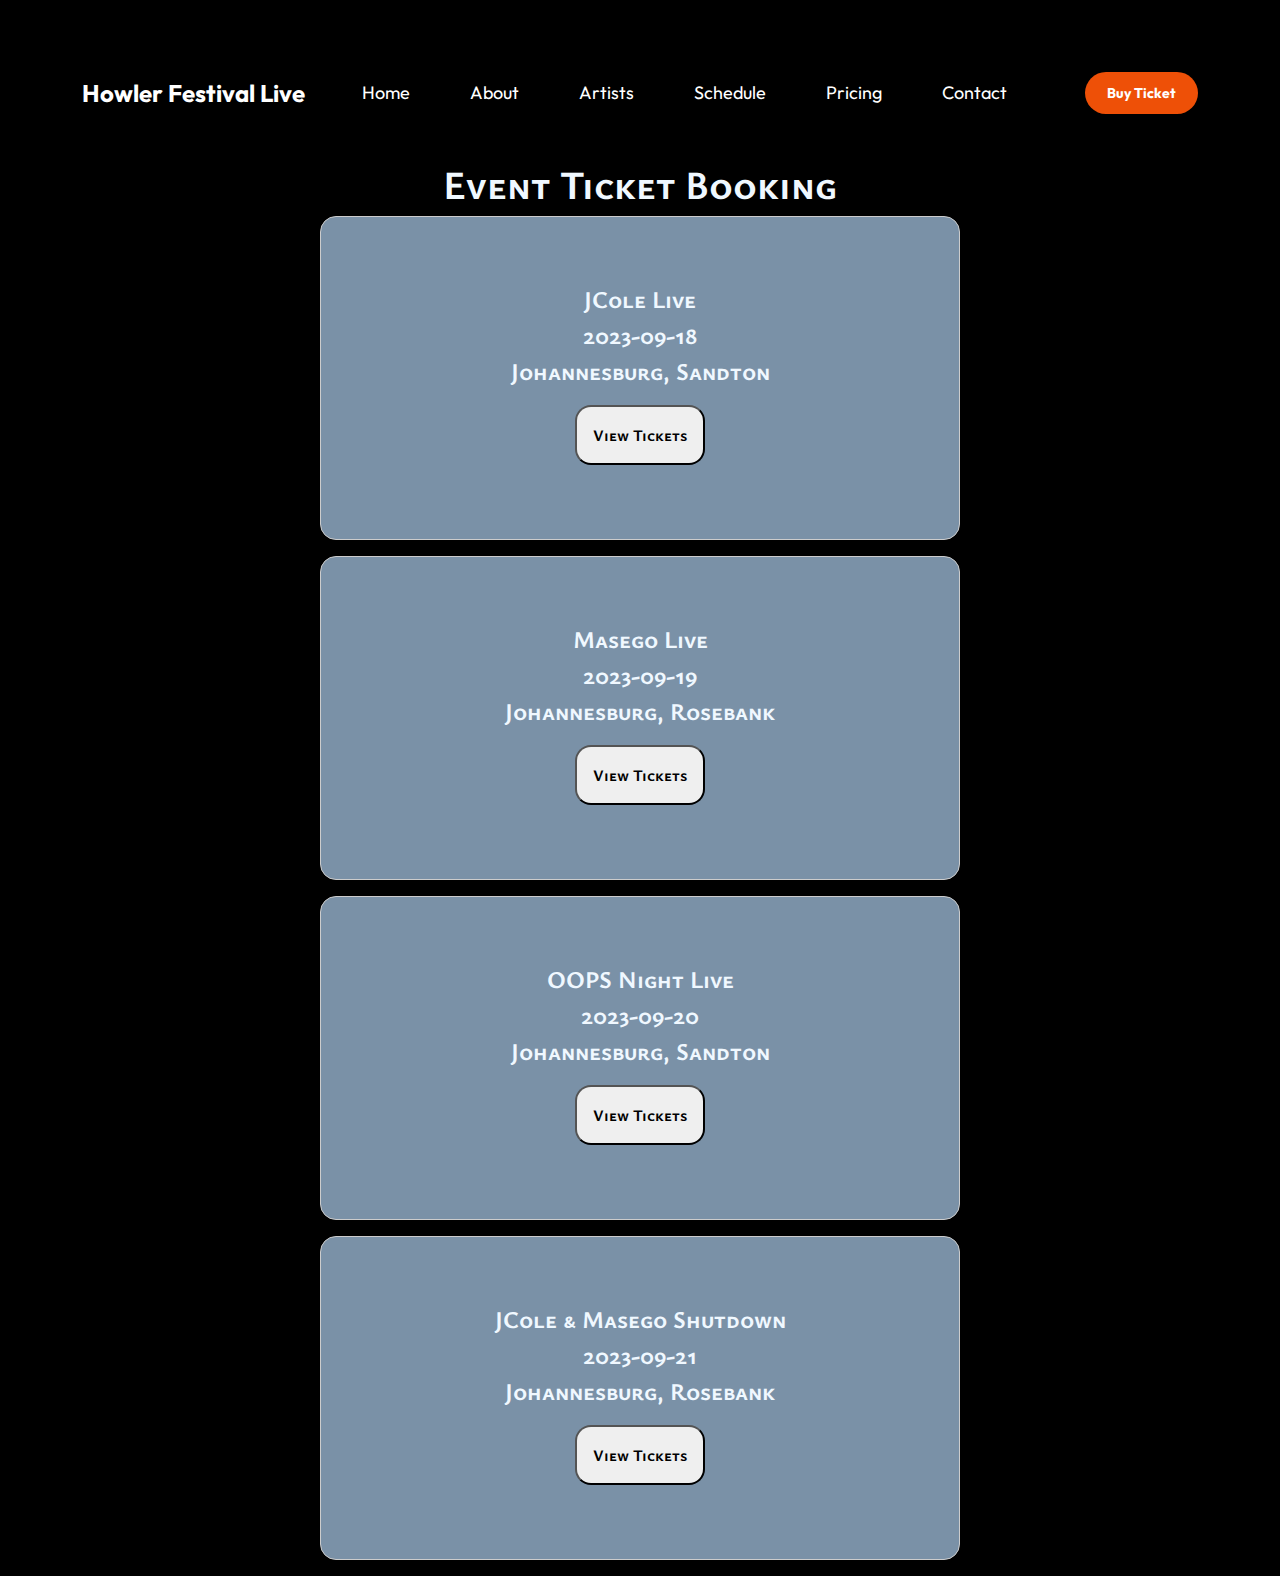
<file: ticket.html>
<!doctype html>
<html lang="en">

<head>
    <meta charset="utf-8">
    <meta name="viewport" content="width=device-width, initial-scale=1">

    <meta name="description" content="">
    <meta name="author" content="">

    <title>Buy Tickets</title>

    <!-- CSS FILES -->
    <link rel="preconnect" href="https://fonts.googleapis.com">

    <link rel="preconnect" href="https://fonts.gstatic.com" crossorigin>

    <link href="https://fonts.googleapis.com/css2?family=Outfit:wght@100;200;400;700&display=swap" rel="stylesheet">

    <link href="css/bootstrap.min.css" rel="stylesheet">

    <link href="css/bootstrap-icons.css" rel="stylesheet">

    <!-- C S S  L I N K E D  -->
    <link href="css/templatemo-festava-live.css" rel="stylesheet">

    <link rel="stylesheet" href="./css/style-ticket-form.css">

    <!--  F O N T A W E S O M E   C D N  -->
    <link href="https://cdnjs.cloudflare.com/ajax/libs/font-awesome/5.13.0/css/all.min.css" rel="stylesheet">

      <!-- G O O G L E   F O N T S  -->
      <link rel="preconnect" href="https://fonts.googleapis.com">
      <link rel="preconnect" href="https://fonts.gstatic.com" crossorigin>
      <link href="https://fonts.googleapis.com/css2?family=Ysabeau+SC:wght@500&display=swap" rel="stylesheet">


    <!--

TemplateMo 583 Festava Live

https://templatemo.com/tm-583-festava-live

-->

</head>

<body>

    <main>
        <!-- n a v i g a t i o n    s e c t i o n  -->
        <nav class="navbar navbar-expand-lg">
            <div class="container">
                <a class="navbar-brand" href="index.html">
                    Howler Festival Live
                </a>
    
                <a href="ticket.html" class="btn custom-btn d-lg-none ms-auto me-4">Buy Ticket</a>
    
                <button class="navbar-toggler" type="button" data-bs-toggle="collapse" data-bs-target="#navbarNav"
                    aria-controls="navbarNav" aria-expanded="false" aria-label="Toggle navigation">
                    <span class="navbar-toggler-icon"></span>
                </button>
    
                <!-- p a g e   l i n k s  -->
                <div class="collapse navbar-collapse" id="navbarNav">
                    <ul class="navbar-nav align-items-lg-center ms-auto me-lg-5">
                        <li class="nav-item">
                            <a class="nav-link click-scroll" href="index.html">Home</a>
                        </li>
    
                        <li class="nav-item">
                            <a class="nav-link click-scroll" href="index.html#section_2">About</a>
                        </li>
    
                        <li class="nav-item">
                            <a class="nav-link click-scroll" href="index.html#section_3">Artists</a>
                        </li>
    
                        <li class="nav-item">
                            <a class="nav-link click-scroll" href="index.html#section_4">Schedule</a>
                        </li>
    
                        <li class="nav-item">
                            <a class="nav-link click-scroll" href="index.html#section_5">Pricing</a>
                        </li>
    
                        <li class="nav-item">
                            <a class="nav-link click-scroll" href="index.html#section_6">Contact</a>
                        </li>
                    </ul>
    
                    <a href="ticket.html" class="btn custom-btn d-lg-block d-none">Buy Ticket</a>
                </div>
            </div>
        </nav>
    
        <!-- T I C K E T   F O R M  -->
    
        <h1 class="event-ticket-heading">Event Ticket Booking</h1>
    
        <div id="event-list">
            <!-- Event cards will be dynamically generated here -->
        </div>
    
        <div id="ticket-modal" class="modal">
            <div class="modal-content">
                <span class="close">&times;</span>
                <h2 id="event-name"></h2>
                <p>Date: <span id="event-date"></span></p>
                <p>Location: <span id="event-location"></span></p>
                <p>Select number of tickets:</p>
                <input type="number" id="ticket-quantity" min="1" max="10">
                <button id="book-now">Book Now</button>
                
            </div>
        </div>
    
        <div id="confirmation-modal" class="modal">
            <div class="modal-content">
                <span class="close">&times;</span>
                <h2>Booking Confirmation</h2>
                <p>Event: <span id="confirmation-event"></span></p>
                <p>Date: <span id="confirmation-date"></span></p>
                <p>Location: <span id="confirmation-location"></span></p>
                <p>Tickets: <span id="confirmation-tickets"></span></p>
                <p>Confirmation Number: <span id="confirmation-number"></span></p>
            </div>
        </div>
    </main>
    
    <!-- JAVASCRIPT FILES -->
    <script src="js/jquery.min.js"></script>
    <script src="js/bootstrap.min.js"></script>
    <script src="js/jquery.sticky.js"></script>
    <script src="js/custom.js"></script>
    
    <!-- LINKING JAVASCRIPT -->
    <script defer src="./js/main-ticket-form.js"></script>
    

</body>

</html>
</file>
<file: css/templatemo-festava-live.css>
/*

TemplateMo 583 Festava Live

https://templatemo.com/tm-583-festava-live

*/


/*---------------------------------------
  CUSTOM PROPERTIES ( VARIABLES )             
-----------------------------------------*/
:root {
  --white-color:                  #ffffff;
  --primary-color:                #F8CB2E;
  --secondary-color:              #EE5007;
  --section-bg-color:             #f0f8ff;
  --custom-btn-bg-color:          #EE5007;
  --custom-btn-bg-hover-color:    #c01f27;
  --dark-color:                   #000000;
  --p-color:                      #717275;
  --border-color:                 #7fffd4;
  --link-hover-color:             #B22727;

  --body-font-family:             'Outfit', sans-serif;

  --h1-font-size:                 74px;
  --h2-font-size:                 46px;
  --h3-font-size:                 32px;
  --h4-font-size:                 28px;
  --h5-font-size:                 24px;
  --h6-font-size:                 22px;
  --p-font-size:                  18px;
  --btn-font-size:                14px;
  --copyright-font-size:          16px;

  --border-radius-large:          100px;
  --border-radius-medium:         20px;
  --border-radius-small:          10px;

  --font-weight-light:            300;
  --font-weight-normal:           400;
  --font-weight-bold:             700;
}

body {
  background-color: var(--white-color);
  font-family: var(--body-font-family); 
}


/*---------------------------------------
  TYPOGRAPHY               
-----------------------------------------*/

h2,
h3,
h4,
h5,
h6 {
  color: var(--dark-color);
}

h1,
h2,
h3,
h4,
h5,
h6 {
  font-weight: var(--font-weight-bold);
}

h1 {
  font-size: var(--h1-font-size);
}

h2 {
  font-size: var(--h2-font-size);
}

h3 {
  font-size: var(--h3-font-size);
}

h4 {
  font-size: var(--h4-font-size);
}

h5 {
  font-size: var(--h5-font-size);
}

h6 {
  font-size: var(--h6-font-size);
}

p {
  color: var(--p-color);
  font-size: var(--p-font-size);
  font-weight: var(--font-weight-light);
}

ul li {
  color: var(--p-color);
  font-size: var(--p-font-size);
  font-weight: var(--font-weight-light);
}

a, 
button {
  touch-action: manipulation;
  transition: all 0.3s;
}

a {
  display: inline-block;
  color: var(--primary-color);
  text-decoration: none;
}

a:hover {
  color: var(--link-hover-color);
}

b,
strong {
  font-weight: var(--font-weight-bold);
}

.link-fx-1 {
  color: var(--white-color);
  position: relative;
  display: inline-flex;
  align-items: center;
  height: 32px;
  padding: 0 6px;
  text-decoration: none;
  -webkit-font-smoothing: antialiased;
  -moz-osx-font-smoothing: grayscale;
}

.link-fx-1:hover {
  color: var(--link-hover-color);
}

.link-fx-1:hover::before {
  transform: translateX(17px) scaleX(0);
  transition: transform .2s;
}

.link-fx-1:hover .icon circle {
  stroke-dashoffset: 200;
  transition: stroke-dashoffset .2s .1s;
}

.link-fx-1:hover .icon line {
  transform: rotate(-180deg);
}

.link-fx-1:hover .icon line:last-child {
  transform: rotate(180deg);
}

.link-fx-1::before {
  content: "";
  position: absolute;
  bottom: 0;
  left: 0;
  width: 100%;
  height: 1px;
  background-color: currentColor;
  transform-origin: right center;
  transition: transform .2s .1s;
}

.link-fx-1 .icon {
  position: absolute;
  right: 0;
  bottom: 0;
  transform: translateX(100%) rotate(90deg);
  font-size: 32px;
}

.icon {
  --size: 1em;
  height: var(--size);
  width: var(--size);
  display: inline-block;
  color: inherit;
  fill: currentColor;
  line-height: 1;
  flex-shrink: 0;
  max-width: initial;
}

.link-fx-1 .icon circle {
  stroke-dasharray: 100;
  stroke-dashoffset: 100;
  transition: stroke-dashoffset .2s;
}

.link-fx-1 .icon line {
  transition: transform .4s;
  transform-origin: 13px 15px;
}

.link-fx-1 .icon line:last-child {
  transform-origin: 19px 15px;
}


/*---------------------------------------
  SECTION               
-----------------------------------------*/
.section-padding {
  padding-top: 100px;
  padding-bottom: 100px;
}

.section-bg {
  background-color: var(--section-bg-color);
}

.section-overlay {
  background-color: var(--dark-color);
  position: absolute;
  top: 0;
  left: 0;
  pointer-events: none;
  width: 100%;
  height: 100%;
  opacity: 0.35;
}

.section-overlay + .container {
  position: relative;
}

.tab-content {
  background-color: var(--white-color);
  border-radius: var(--border-radius-medium);
  padding: 45px;
}

.nav-tabs {
  background-color: var(--section-bg-color);
  border-radius: var(--border-radius-large);
  border-bottom: 0;
  padding: 15px;
}

.nav-tabs .nav-link {
  border-radius: var(--border-radius-large);
  border: 0;
  padding: 15px 25px;
  transition: all 0.3s;
}

.nav-tabs .nav-link:first-child {
  margin-right: 15px;
}

.nav-tabs .nav-item.show .nav-link, 
.nav-tabs .nav-link.active,
.nav-tabs .nav-link:focus, 
.nav-tabs .nav-link:hover {
  background: var(--white-color);
  box-shadow: 0 1rem 3rem rgba(0,0,0,.175);
  color: var(--primary-color);
}

.nav-tabs h5 {
  color: var(--p-color); 
  margin-bottom: 0;
}

.nav-tabs .nav-link.active h5,
.nav-tabs .nav-link:focus h5, 
.nav-tabs .nav-link:hover h5 {
  color: var(--primary-color);
}


/*---------------------------------------
  CUSTOM ICON COLOR               
-----------------------------------------*/
.custom-icon {
  color: var(--secondary-color);
}


/*---------------------------------------
  CUSTOM BUTTON               
-----------------------------------------*/
.custom-btn {
  background: var(--custom-btn-bg-color);
  border: 2px solid transparent;
  border-radius: var(--border-radius-large);
  color: var(--white-color);
  font-size: var(--btn-font-size);
  font-weight: var(--font-weight-bold);
  line-height: normal;
  transition: all 0.3s;
  padding: 10px 20px;
}

.custom-btn:hover {
  background: var(--custom-btn-bg-hover-color);
  color: var(--white-color);
}

.custom-border-btn {
  background: transparent;
  border: 2px solid var(--custom-btn-bg-color);
  color: var(--custom-btn-bg-color);
}

.navbar-expand-lg .navbar-nav .nav-link.custom-btn:hover,
.custom-border-btn:hover {
  background: var(--custom-btn-bg-hover-color);
  border-color: transparent;
  color: var(--white-color);
}

.custom-btn-bg-white {
  border-color: var(--white-color);
  color: var(--white-color);
}


/*---------------------------------------
  VIDEO              
-----------------------------------------*/
.video-wrap {
  z-index: -100;
}

.custom-video {
  position: absolute;
  top: 0;
  left: 0;
  object-fit: cover;
  width: 100%;
  height: 100%;
}


/*---------------------------------------
  SITE HEADER              
-----------------------------------------*/
.site-header {
  background-color: var(--primary-color);
  padding-top: 12px;
  padding-bottom: 12px;
}


/*---------------------------------------
  NAVIGATION              
-----------------------------------------*/
.sticky-wrapper {
  position: absolute;
  top: 0;
  right: 0;
  left: 0;
  margin-top: 51px;
}

.sticky-wrapper.is-sticky .navbar {
  background-color: var(--dark-color);
}

.navbar {
  background: transparent;
  z-index: 9;
}

.navbar-brand,
.navbar-brand:hover {
  color: var(--white-color);
  font-size: var(--h5-font-size);
  font-weight: var(--font-weight-bold);
}

.navbar-expand-lg .navbar-nav .nav-link {
  border-radius: var(--border-radius-large);
  margin: 10px;
  padding: 10px 20px;
}

.navbar-nav .nav-link {
  display: inline-block;
  color: var(--white-color);
  font-size: var(--p-font-size);
  font-weight: var(--font-weight-normal);
  position: relative;
  padding-top: 15px;
  padding-bottom: 15px;
}

.navbar-nav .nav-link.active, 
.navbar-nav .nav-link:hover {
  color: var(--secondary-color);
}

.navbar-toggler {
  border: 0;
  padding: 0;
  cursor: pointer;
  margin: 0;
  width: 30px;
  height: 35px;
  outline: none;
}

.navbar-toggler:focus {
  outline: none;
  box-shadow: none;
}

.navbar-toggler[aria-expanded="true"] .navbar-toggler-icon {
  background: transparent;
}

.navbar-toggler[aria-expanded="true"] .navbar-toggler-icon:before,
.navbar-toggler[aria-expanded="true"] .navbar-toggler-icon:after {
  transition: top 300ms 50ms ease, -webkit-transform 300ms 350ms ease;
  transition: top 300ms 50ms ease, transform 300ms 350ms ease;
  transition: top 300ms 50ms ease, transform 300ms 350ms ease, -webkit-transform 300ms 350ms ease;
  top: 0;
}

.navbar-toggler[aria-expanded="true"] .navbar-toggler-icon:before {
  transform: rotate(45deg);
}

.navbar-toggler[aria-expanded="true"] .navbar-toggler-icon:after {
  transform: rotate(-45deg);
}

.navbar-toggler .navbar-toggler-icon {
  background: var(--white-color);
  transition: background 10ms 300ms ease;
  display: block;
  width: 30px;
  height: 2px;
  position: relative;
}

.navbar-toggler .navbar-toggler-icon:before,
.navbar-toggler .navbar-toggler-icon:after {
  transition: top 300ms 350ms ease, -webkit-transform 300ms 50ms ease;
  transition: top 300ms 350ms ease, transform 300ms 50ms ease;
  transition: top 300ms 350ms ease, transform 300ms 50ms ease, -webkit-transform 300ms 50ms ease;
  position: absolute;
  right: 0;
  left: 0;
  background: var(--white-color);
  width: 30px;
  height: 2px;
  content: '';
}

.navbar-toggler .navbar-toggler-icon::before {
  top: -8px;
}

.navbar-toggler .navbar-toggler-icon::after {
  top: 8px;
}


/*---------------------------------------
  HERO        
-----------------------------------------*/
.hero-section {
  position: relative;
  overflow: hidden;
  padding-top: 100px;
  height: calc(100vh - 51px);
}

.hero-section small {
  color: var(--white-color);
  text-transform: uppercase;
}

.hero-section .section-overlay {
  z-index: 2;
  opacity: 0.45;
}

.hero-section .container {
  position: relative;
  z-index: 2;
  height: 100%;
  padding-bottom: 50px;
}

.hero-section .container .row {
  height: 100%;
}


/*---------------------------------------
  ABOUT              
-----------------------------------------*/
.about-section {
  background-image: url('../images/edward-unsplash-blur.jpg');
  background-color: #704010;
  background-repeat: no-repeat;
  background-size: cover;
  position: relative;
}

.about-image {
  border-radius: var(--border-radius-medium);
  display: block;
}

.about-text-wrap {
  position: relative;
}

.about-text-icon {
  background: var(--primary-color);
  border-radius: 100%;
  font-size: var(--h3-font-size);
  width: 70px;
  height: 70px;
  line-height: 70px;
  text-align: center;
}

.about-text-info {
  backdrop-filter: blur(5px) saturate(180%);
  -webkit-backdrop-filter: blur(5px) saturate(180%);
  background-color: rgba(255, 255, 255, 0.75);
  border-radius: var(--border-radius-medium);
  border: 1px solid rgba(209, 213, 219, 0.3);
  position: absolute;
  bottom: 0;
  right: 0;
  left: 0;
  margin: 20px;
  padding: 35px;
}


/*---------------------------------------
  TICKET               
-----------------------------------------*/
.ticket-section {
  background-image: url('../images/nicholas-green-unsplash-blur.jpg');
  background-repeat: no-repeat;
  background-size: cover;
  position: relative;
  padding-top: 130px;
}

.ticket-form {
  background: var(--white-color);
  border-radius: var(--border-radius-medium);
  padding: 50px;
}

.ticket-form .form-check {
  position: relative;
  min-height: 52px;
  padding-left: 35px;
}

.ticket-form .form-check .form-check-label {
  display: block;
  position: absolute;
  top: 50%;
  left: 50%;
  transform: translate(-50%, -50%);
  margin-top: 12px;
  margin-left: 35px;
  width: 100%;
  height: 100%;
}


/*---------------------------------------
  ARTISTS              
-----------------------------------------*/
.artists-thumb {
  position: relative;
  overflow: hidden;
  margin-bottom: 30px;
}

.artists-image {
  border-radius: var(--border-radius-medium);
  display: block;
  width: 100%;
}

.artists-thumb:hover .artists-hover {
  transform: translateY(0);
  opacity: 1;
}

.artists-hover {
  background-color: var(--primary-color);
  background-color: rgba(248, 203, 46, 0.75);
  border-radius: var(--border-radius-medium);
  backdrop-filter: blur(5px) saturate(180%);
  -webkit-backdrop-filter: blur(5px) saturate(180%);
  margin: 20px;
  padding: 35px;
  transition: all 0.5s ease;
  transform: translateY(100%);
  position: absolute;
  bottom: 0;
  right: 0;
  left: 0;
  opacity: 0;
}

.artists-hover p strong {
  color: var(--white-color);
  display: inline-block;
  min-width: 180px;
  margin-right: 20px;
}

.artists-hover p a {
  color: var(--secondary-color);
}

.artists-hover p a:hover {
  color: var(--white-color);
}

.artists-hover hr {
  margin: 1.5rem 0;
}


/*---------------------------------------
  SCHEDULE              
-----------------------------------------*/
.schedule-section {
  background-image: url('../images/nainoa-shizuru-unsplash-blur.jpg');
  background-color: #242424;
  background-repeat: no-repeat;
  background-position: center;
  background-size: cover;
}
.table-responsive {
	filter: drop-shadow(2px 2px 4px #606060);
}

.schedule-table {
  border-radius: var(--border-radius-medium);
  position: relative;
  overflow: hidden;
}

.schedule-table .bg-warning {
  background: #f0a5a5 !important;
}

.schedule-table thead th {
  background-color: var(--secondary-color);
}

.schedule-table th,
.schedule-table tr,
.schedule-table td {
  border-bottom-color: #363a3e;
  padding: 30px;
}

.schedule-table tr:last-child th,
.schedule-table tr:last-child td {
  border-bottom-color: transparent;
}

.schedule-table thead th {
  border-right: 1px solid #c7460a;
  border-bottom-color: transparent;
}

.schedule-table th + td {
  border-bottom: 0;
}

.schedule-table thead th:last-child {
  border-right-color: transparent;
}
 /* S C H E D U L E   S E C T I O N  I M A G E S */
 /* image 1  - masego left*/
.schedule-table .pop-background-image {
  background-image: url('../images/artists/masego-hp-gq-22jan19_b.webp');
}
/* image 2  jcole right*/
.schedule-table .rock-background-image {
  background-image: url('../images/artists/J-Cole11.webp');
}
/* image 3  */
.schedule-table .country-background-image {
  background-image: url('../images/artists/masego-hp-gq-22jan19_b.webp');
}

.table-background-image-wrap {
  background-repeat: no-repeat;
  background-position: center;
  background-size: cover;
  box-shadow: none;
  position: relative;
}

.schedule-table h3,
.schedule-table p {
  color: var(--white-color);
  position: relative;
  z-index: 2;
}


/*---------------------------------------
  PRICING              
-----------------------------------------*/
.pricing-thumb {
  border: 5px dotted var(--dark-color);
  border-radius: var(--border-radius-medium);
  position: relative;
  padding: 50px;
}

.pricing-thumb h3 small {
  display: inline-block;
  font-size: var(--p-font-size);
  margin-right: 15px;
}

.pricing-list {
  column-count: 2;
  padding-left: 20px;
}

.pricing-list-item {
  line-height: normal;
  margin-right: 10px;
  margin-bottom: 10px;
}

.pricing-tag {
  background-color: var(--secondary-color);
  border-radius: var(--border-radius-large);
  color: var(--white-color);
  font-weight: var(--font-weight-bold);
  text-align: center;
  display: flex;
  flex-direction: column;
  justify-content: center;
  align-items: center;
  width: 120px;
  height: 120px;
  position: absolute;
  top: 0;
  right: 0;
  margin: 20px;
}

.pricing-tag span {
  font-size: 180%;
  line-height: normal;
}

.pricing-thumb .link-fx-1 {
  color: var(--primary-color);
}

.pricing-thumb .link-fx-1:hover {
  color: var(--link-hover-color);
}


/*---------------------------------------
  CONTACT               
-----------------------------------------*/
.google-map {
  border-radius: var(--border-radius-medium);
}


/*---------------------------------------
  CUSTOM FORM               
-----------------------------------------*/
.custom-form .form-control {
  color: var(--p-color);
  margin-bottom: 24px;
  padding-top: 13px;
  padding-bottom: 13px;
  outline: none;
}

.custom-form button[type="submit"] {
  background: var(--custom-btn-bg-color);
  border: none;
  border-radius: var(--border-radius-large);
  color: var(--white-color);
  font-size: var(--p-font-size);
  font-weight: var(--font-weight-medium);
  transition: all 0.3s;
  margin-bottom: 0;
}

.custom-form button[type="submit"]:hover,
.custom-form button[type="submit"]:focus {
  background: var(--custom-btn-bg-hover-color);
  border-color: transparent;
}


/*---------------------------------------
  SITE FOOTER              
-----------------------------------------*/
.site-footer {
  background-color: var(--dark-color);
  position: relative;
  overflow: hidden;
  padding-bottom: 30px;
}

.site-footer-top {
  background-color: var(--secondary-color);
  background-image: url('../images/nainoa-shizuru-NcdG9mK3PBY-unsplash.jpg');
  background-repeat: no-repeat;
  margin-bottom: 70px;
  padding-top: 30px;
  padding-bottom: 30px;
}

.site-footer-bottom {
  border-top: 1px solid #1f1c1c;
  margin-top: 60px;
}

.site-footer-title {
  color: var(--primary-color); 
}

.site-footer-link,
.copyright-text {
  color: var(--white-color);
}

.site-footer-links {
  padding-left: 0;
}

.site-footer-link-item {
  list-style: none;
  display: inline-block;
  margin-right: 15px;
}

.copyright-text {
  font-size: var(--copyright-font-size);
}


/*---------------------------------------
  SOCIAL ICON               
-----------------------------------------*/
.social-icon {
  margin: 0;
  padding: 0;
}

.social-icon-item {
  list-style: none;
  display: inline-block;
  vertical-align: top;
}

.social-icon-link {
  background: var(--secondary-color);
  border-radius: var(--border-radius-large);
  color: var(--white-color);
  font-size: var(--copyright-font-size);
  display: block;
  margin-right: 10px;
  text-align: center;
  width: 35px;
  height: 35px;
  line-height: 36px;
  transition: background 0.2s, color 0.2s;
}

.social-icon-link:hover {
  background: var(--primary-color);
  color: var(--white-color);
}

.social-icon-link span {
  display: block;
}

.social-icon-link span:hover::before{
  animation: spinAround 2s linear infinite;
}

@keyframes spinAround {
  from {
    transform: rotate(0deg)
  }
  to {
    transform: rotate(360deg);
  }
}


/*---------------------------------------
  RESPONSIVE STYLES               
-----------------------------------------*/
@media screen and (max-width: 991px) {
  h1 {
    font-size: 62px;
  }

  h2 {
    font-size: 36px;
  }

  h3 {
    font-size: 32px;
  }

  h4 {
    font-size: 28px;
  }

  h5 {
    font-size: 20px;
  }

  h6 {
    font-size: 18px;
  }

  .section-padding {
    padding-top: 50px;
    padding-bottom: 50px;
  }
  
  .navbar {
    background-color: var(--dark-color);
  }

  .navbar-expand-lg .navbar-nav {
    padding-bottom: 30px;
  }

  .navbar-expand-lg .navbar-nav .nav-link {
    padding: 0;
  }

  .hero-section {
    padding-top: 150px;
  }

  .pricing-thumb {
    padding: 35px;
  }

  .schedule-table h3 {
    font-size: 22px;
  }

  .schedule-table th {
    padding: 20px;
  }

  .schedule-table tr, 
  .schedule-table td {
    padding: 25px;
  }

  .ticket-section {
    padding-top: 130px;
  }

  .ticket-form {
    padding: 30px;
  }
}

@media screen and (max-width: 767px) {
  .custom-btn {
    font-size: 14px;
    padding: 10px 20px;
  }
}

@media screen and (max-width: 480px) {
  h1 {
    font-size: 52px;
  }

  h2 {
    font-size: 28px;
  }

  h3 {
    font-size: 26px;
  }

  h4 {
    font-size: 22px;
  }

  h5 {
    font-size: 20px;
    
  }
}
.howlerslogan {
  color: white;
  font-family: 'Indie Flower', cursive;
}

/* A L E R T   M E S  S A G E   T O  U S E R  */
.message {
  text-align: center;
  color: green;
  font-weight: 700;
  animation: buttons .3s linear;
  margin-top: 1rem;
  
}
/* A L E R T   M E S  S A G E   T O  U S E R  */
.danger {
  text-align: center;
  color: red;
  font-weight: 700;
  animation: buttons .3s linear;
  display: none;
  margin-top: 1rem;
  display: none;
}

@keyframes buttons {
  0%{
    transform: scale(0.1);
  }
  50%{
    transform: scale(0.5);
  }
  100%{
    transform: scale(1);
  }
}

#submit {
  padding: 0.5rem;
  margin-top: 1rem;
}


.welcomeback {
  font-size: 4rem;
  margin-top: 4.5rem;
}
.welcomep {
  text-align: center;
  color: whitesmoke;
}
.home {
  text-align: center;
  margin-top: 1rem;
}
</file>
<file: css/style-ticket-form.css>
body {
  background-color: black;
}

.modal {
  display: none;
  position: fixed;
  z-index: 1;
  left: 0;
  top: 0;
  width: 100%;
  height: 100%;
  overflow: auto;
  background-color: rgba(0, 0, 0, 0.5);
}

.modal-content {
  background-color: #fefefe;
  margin: 15% auto;
  padding: 20px;
  border: 1px solid #888;
  width: 300px;
}

.close {
  color: #aaa;
  float: right;
  font-size: 28px;
  font-weight: bold;
}

.close:hover,
.close:focus {
  color: black;
  text-decoration: none;
  cursor: pointer;
}

.event-card {
  margin-bottom: 20px;
  padding: 10px;
  border: 1px solid #ccc;
  background: #7a91a7;
  border-radius: 1rem;
  max-width: 50%;
  display: block;
  margin: 0 auto;
  margin-bottom: 1rem;
  padding: 4rem;
  text-align: center;
  color: aliceblue;
  font-family: 'Ysabeau SC', sans-serif;
  font-size: 1.5rem;
  font-weight: 700;
}

.event-card:hover {
  cursor: grab;
  color: black;
  transition: all 2ms ease-in-out;
  background: linear-gradient(
    109.7deg,
    rgb(202, 50, 50) 5.7%,
    rgb(252, 195, 12) 92.4%
  );
}

h1 {
  text-align: center;
  font-size: 2.5rem;
  font-family: 'Ysabeau SC', sans-serif;
  margin-top: 10rem;
  color: aliceblue;
}

h2 {
  text-align: center;
  font-size: 2rem;
  font-family: 'Ysabeau SC', sans-serif;
  margin-top: 0.5rem;
}

button {
  display: block;
  margin: 10px auto;
  border-radius: 1rem;
  margin-top: 1rem;
  padding: 1rem;
  font-size: 1rem;
  font-weight: bold;
}

button:hover {
  background: olivedrab;
  color: whitesmoke;
}

/* Responsive styles */
@media screen and (max-width: 768px) {
  .event-card {
    max-width: 80%;
    padding: 2rem;
  }

  h1 {
    margin-top: 5rem;
    font-size: 2rem;
  }
}

@media screen and (max-width: 480px) {
  .modal-content {
    width: 90%;
  }

  .event-card {
    max-width: 90%;
    padding: 1rem;
    font-size: 1.2rem;
  }

  h1 {
    margin-top: 3rem;
    font-size: 1.5rem;
  }
}
</file>
